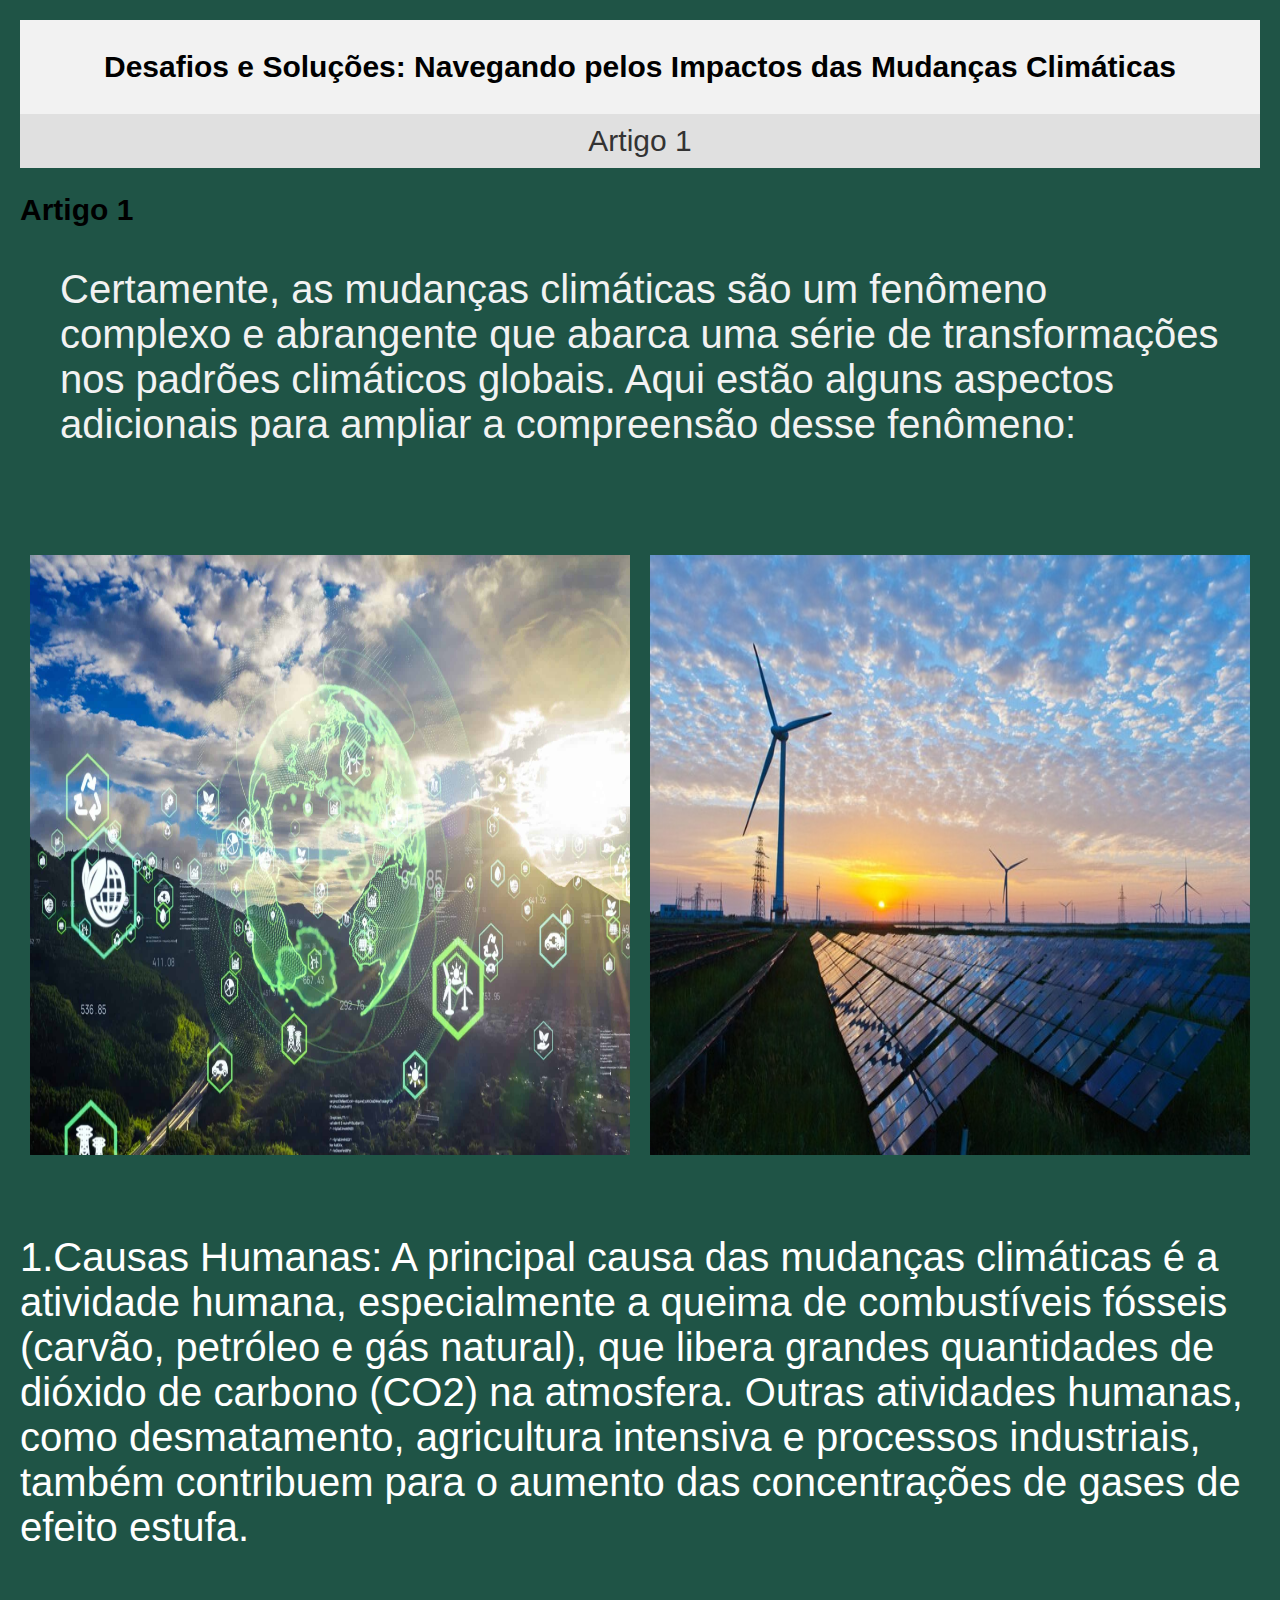
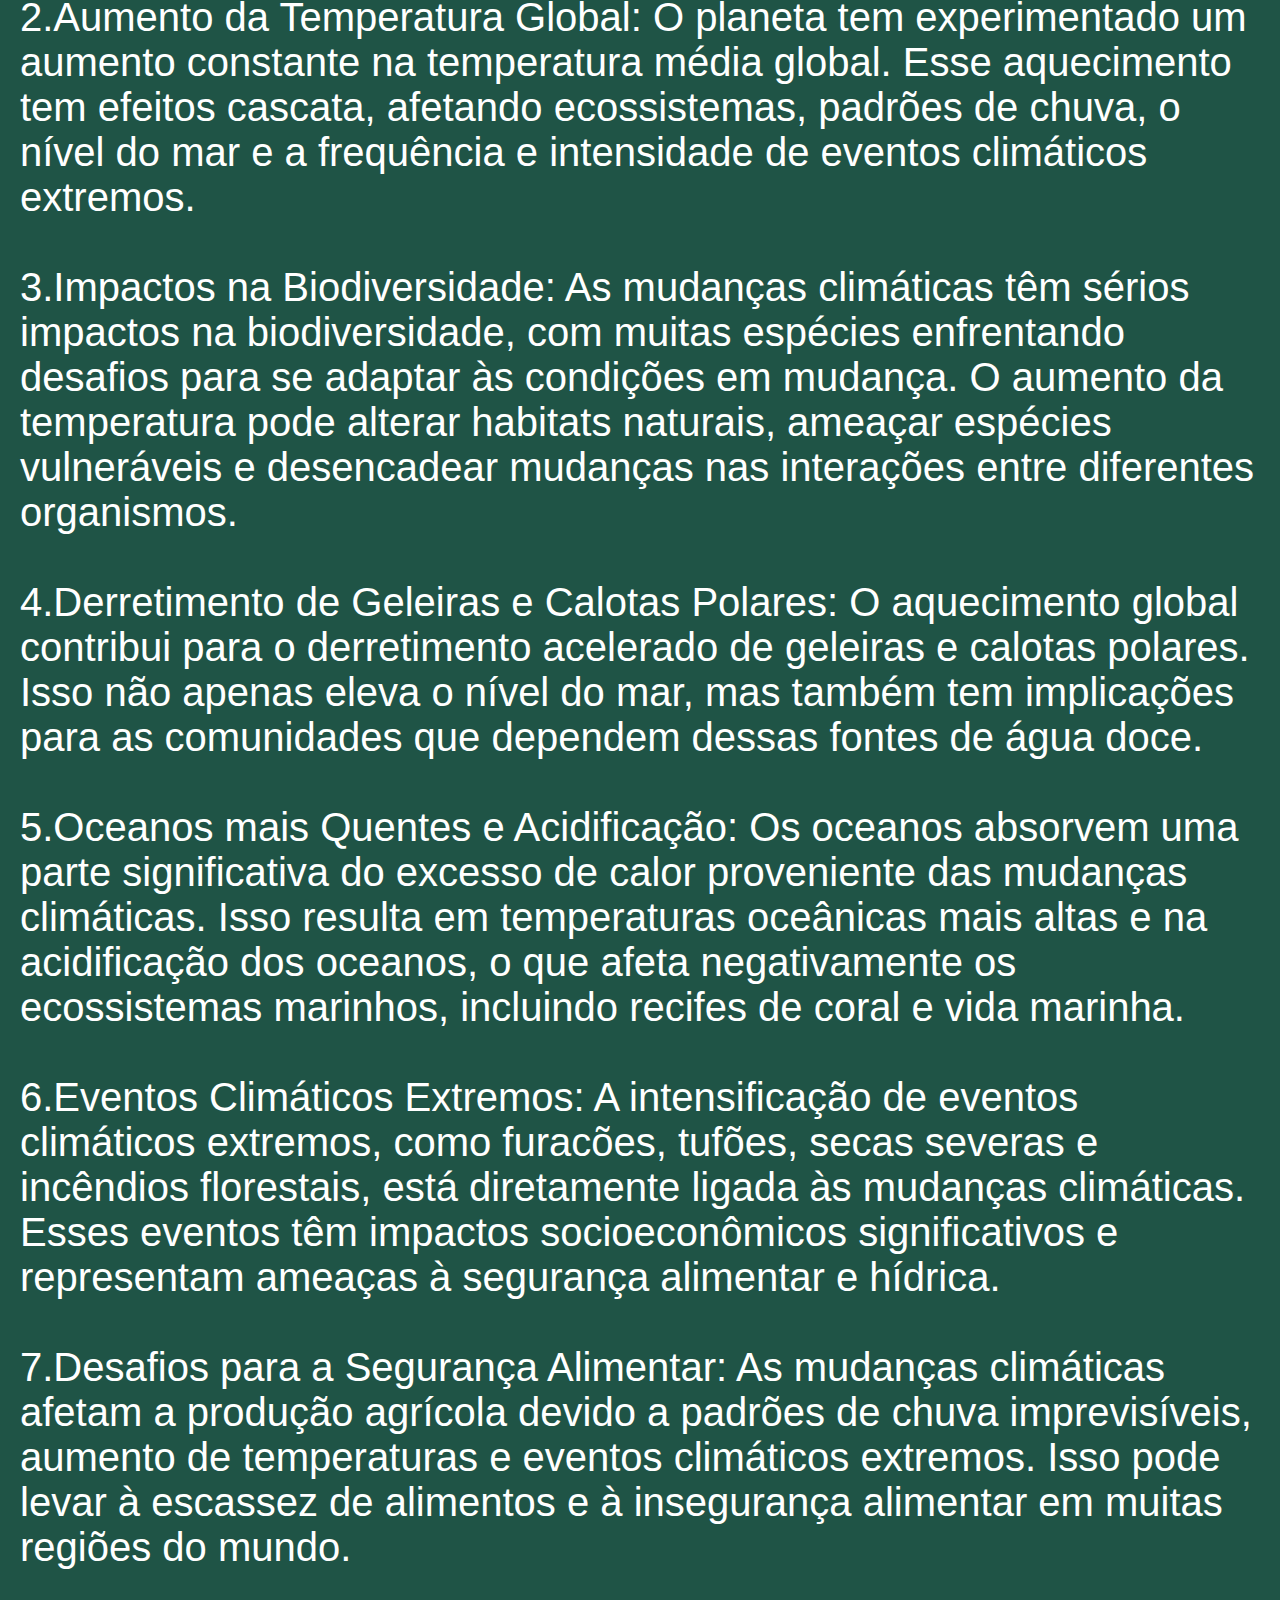
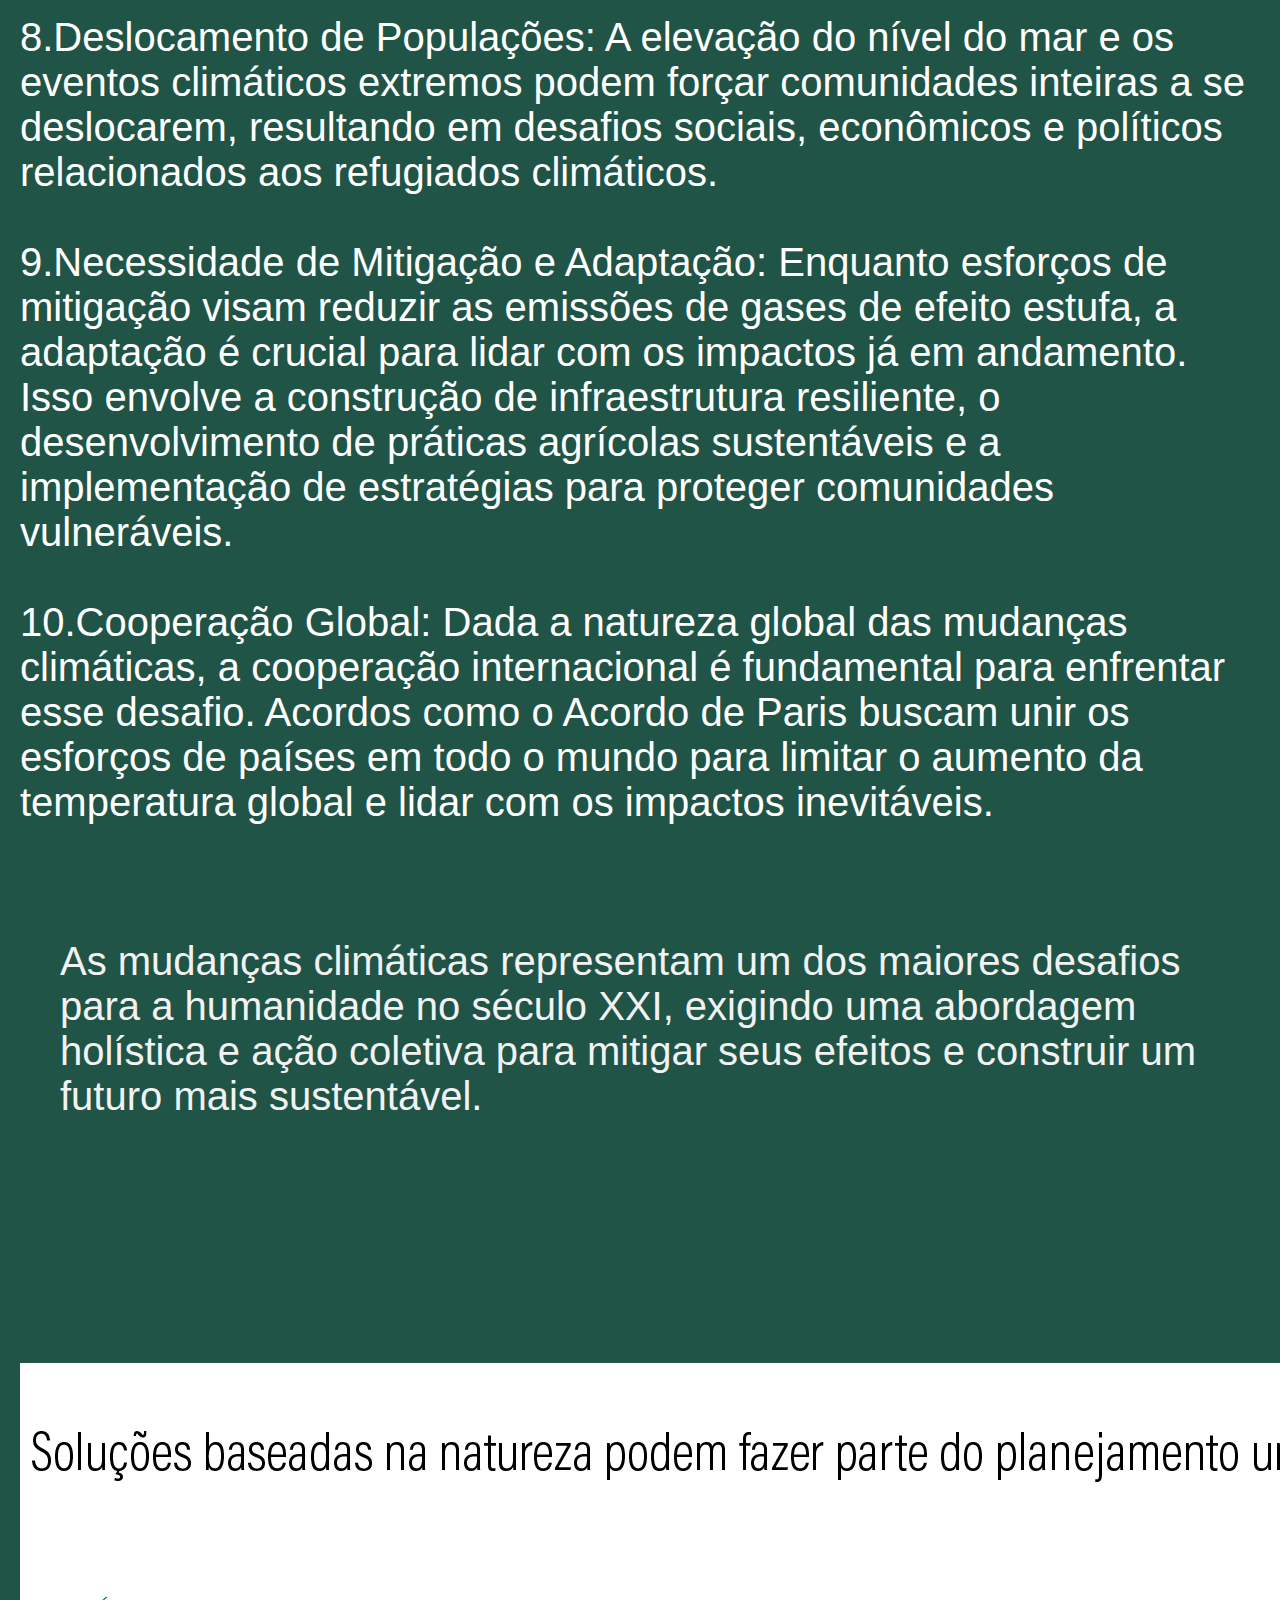
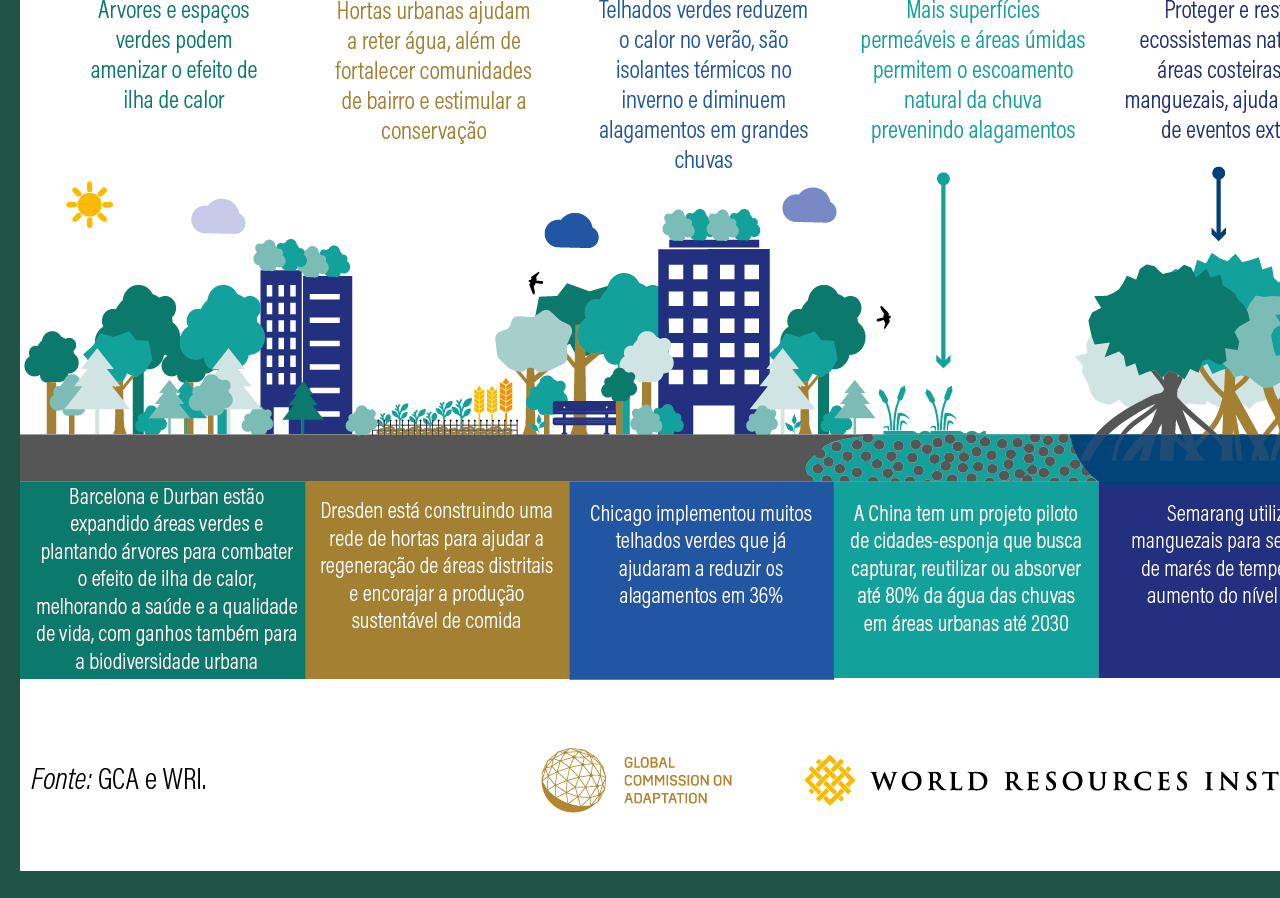
<file: Desafios_e_Soluções.html>
<!DOCTYPE html>
<html lang="pt-br">
<head>
    <meta charset="UTF-8">
    <meta name="viewport" content="width=device-width, initial-scale=1.0">
    <title>Minha Wikipedia</title>
    <link rel="stylesheet"  href="Desafios_e_Soluções.css">
</head>
<body>

    <header>
        <h1>Desafios e Soluções: Navegando pelos Impactos das Mudanças Climáticas</h1>
    </header>

    <nav>
        <a href="#artigo1">Artigo 1</a>

    </nav>

    <section id="artigo1">
        <h2>Artigo 1</h2><blockquote>
        Certamente, as mudanças climáticas são um fenômeno complexo e abrangente que abarca uma série de transformações nos padrões climáticos globais. Aqui estão alguns aspectos adicionais para ampliar a compreensão desse fenômeno:</blockquote>
<br><br>
<div class="image-container">
    <img src="mudancas-climaticas-mobilidade-scaled.jpg" alt="Imagem 1">
    <img src="painel.jpg" alt="Imagem 2">
</div>
<p>
1.Causas Humanas: A principal causa das mudanças climáticas é a atividade humana, especialmente a queima de combustíveis fósseis (carvão, petróleo e gás natural), que libera grandes quantidades de dióxido de carbono (CO2) na atmosfera. Outras atividades humanas, como desmatamento, agricultura intensiva e processos industriais, também contribuem para o aumento das concentrações de gases de efeito estufa.
<br><br>
2.Aumento da Temperatura Global: O planeta tem experimentado um aumento constante na temperatura média global. Esse aquecimento tem efeitos cascata, afetando ecossistemas, padrões de chuva, o nível do mar e a frequência e intensidade de eventos climáticos extremos.
<br><br>
3.Impactos na Biodiversidade: As mudanças climáticas têm sérios impactos na biodiversidade, com muitas espécies enfrentando desafios para se adaptar às condições em mudança. O aumento da temperatura pode alterar habitats naturais, ameaçar espécies vulneráveis e desencadear mudanças nas interações entre diferentes organismos.
<br><br>
4.Derretimento de Geleiras e Calotas Polares: O aquecimento global contribui para o derretimento acelerado de geleiras e calotas polares. Isso não apenas eleva o nível do mar, mas também tem implicações para as comunidades que dependem dessas fontes de água doce.
<br><br>
5.Oceanos mais Quentes e Acidificação: Os oceanos absorvem uma parte significativa do excesso de calor proveniente das mudanças climáticas. Isso resulta em temperaturas oceânicas mais altas e na acidificação dos oceanos, o que afeta negativamente os ecossistemas marinhos, incluindo recifes de coral e vida marinha.
<br><br>
6.Eventos Climáticos Extremos: A intensificação de eventos climáticos extremos, como furacões, tufões, secas severas e incêndios florestais, está diretamente ligada às mudanças climáticas. Esses eventos têm impactos socioeconômicos significativos e representam ameaças à segurança alimentar e hídrica.
<br><br>
7.Desafios para a Segurança Alimentar: As mudanças climáticas afetam a produção agrícola devido a padrões de chuva imprevisíveis, aumento de temperaturas e eventos climáticos extremos. Isso pode levar à escassez de alimentos e à insegurança alimentar em muitas regiões do mundo.
<br><br>
8.Deslocamento de Populações: A elevação do nível do mar e os eventos climáticos extremos podem forçar comunidades inteiras a se deslocarem, resultando em desafios sociais, econômicos e políticos relacionados aos refugiados climáticos.
<br><br>
9.Necessidade de Mitigação e Adaptação: Enquanto esforços de mitigação visam reduzir as emissões de gases de efeito estufa, a adaptação é crucial para lidar com os impactos já em andamento. Isso envolve a construção de infraestrutura resiliente, o desenvolvimento de práticas agrícolas sustentáveis e a implementação de estratégias para proteger comunidades vulneráveis.
<br><br>
10.Cooperação Global: Dada a natureza global das mudanças climáticas, a cooperação internacional é fundamental para enfrentar esse desafio. Acordos como o Acordo de Paris buscam unir os esforços de países em todo o mundo para limitar o aumento da temperatura global e lidar com os impactos inevitáveis.</p>
<br>
<blockquote>As mudanças climáticas representam um dos maiores desafios para a humanidade no século XXI, exigindo uma abordagem holística e ação coletiva para mitigar seus efeitos e construir um futuro mais sustentável.</blockquote>
    </section>
<br><br><br><br><br><br>

<div><center>
    <img src="abaixo.png" alt="Imagem 1">
</center>   
</div>
    

    

</body>
</html>
</file>
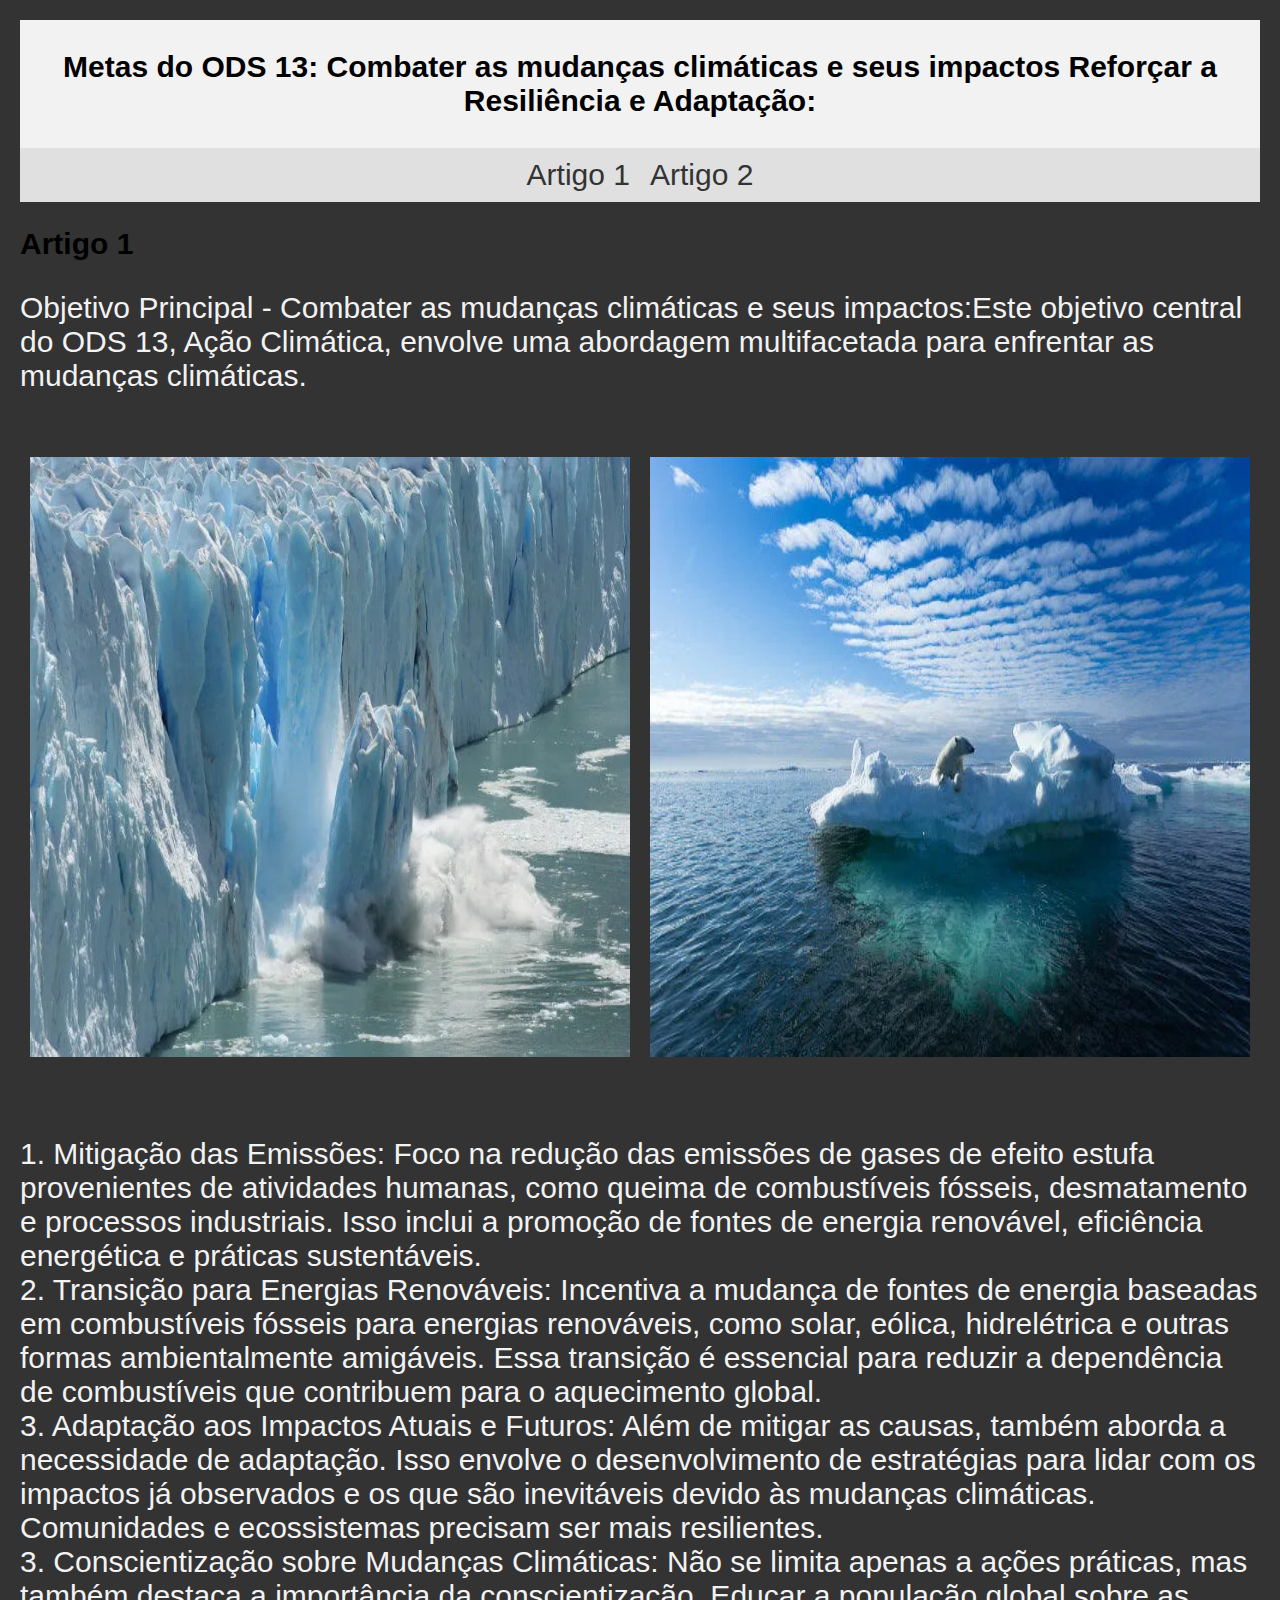
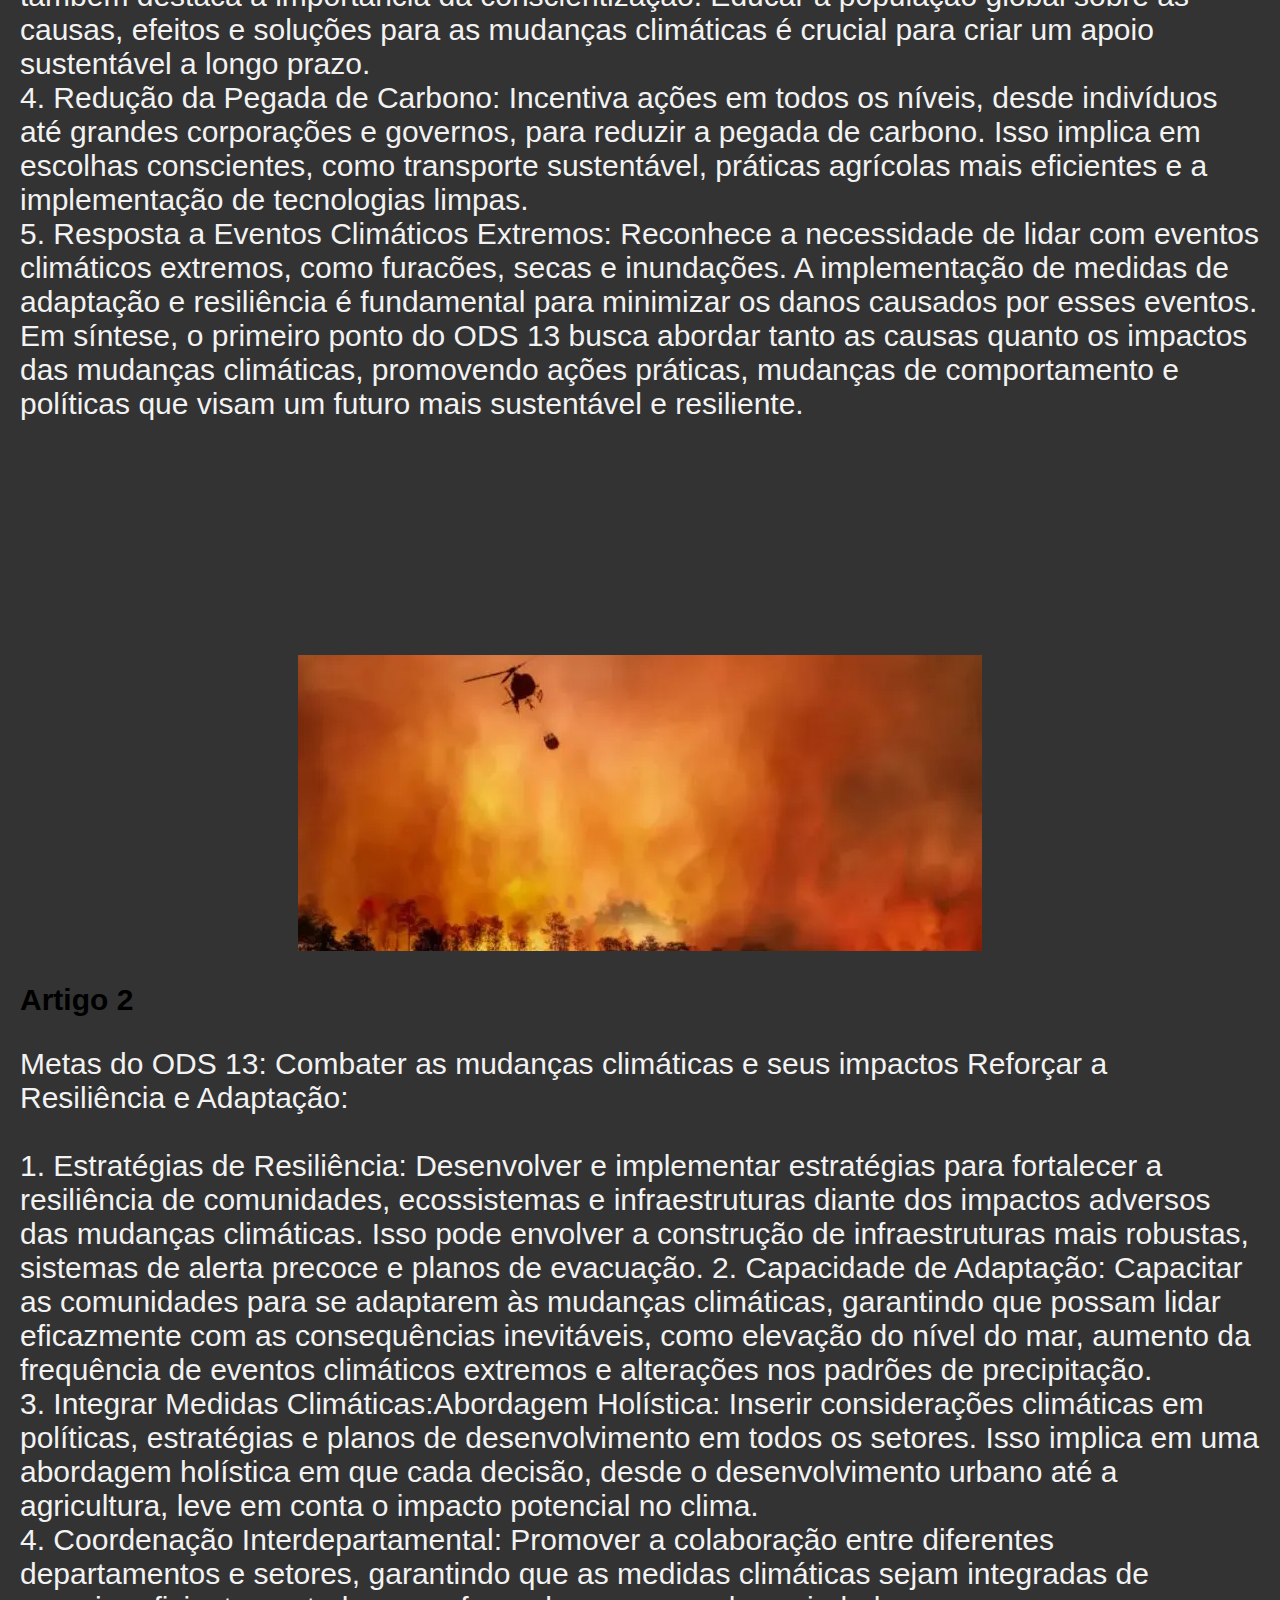
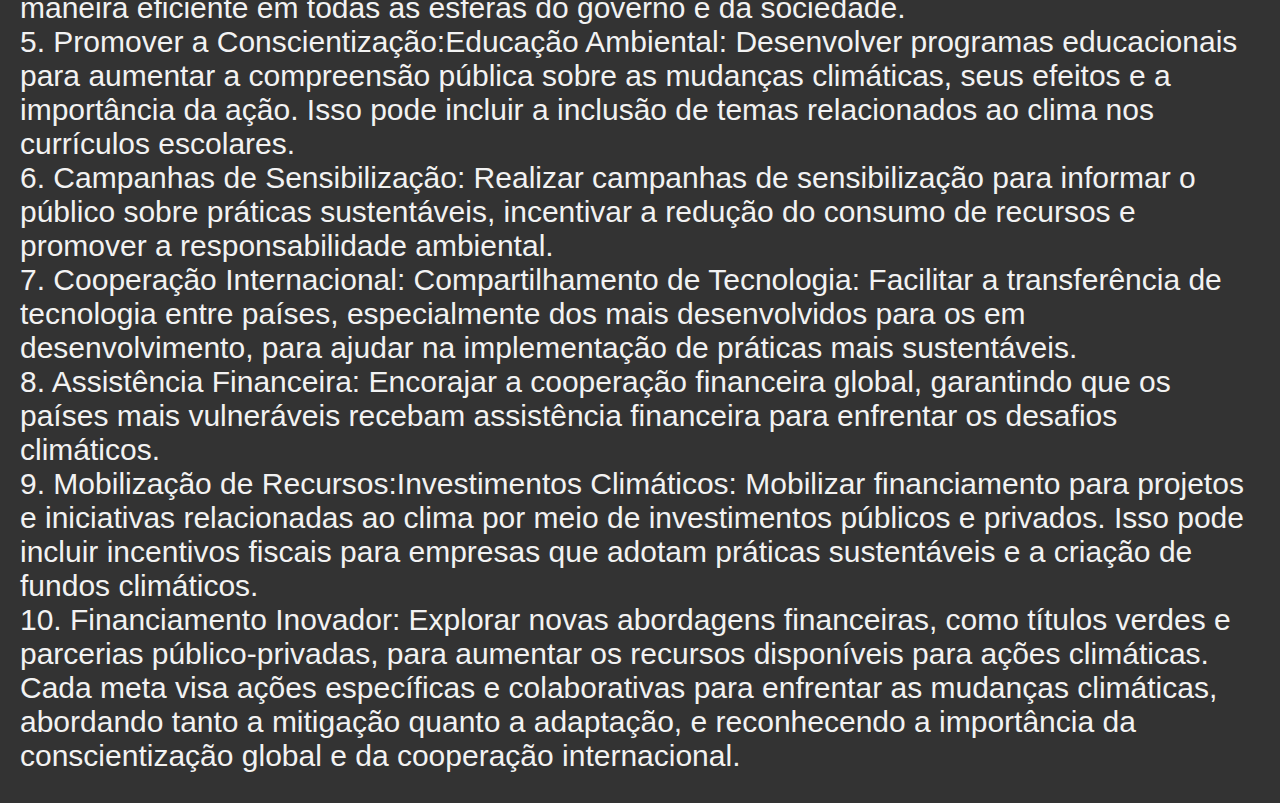
<file: metas_da_ods_13.html>
<!DOCTYPE html>
<html lang="pt-br">
<head>
    <meta charset="UTF-8">
    <meta name="viewport" content="width=device-width, initial-scale=1.0">
    <title>Minha Wikipedia</title>
    <link rel="stylesheet" type="text/css" href="metas_da_ods_13.css">
</head>
<body>

    <header>
        <h1>Metas do ODS 13: Combater as mudanças climáticas e seus impactos Reforçar a Resiliência e Adaptação:</h1>
    </header>

    <nav>
        <a href="#artigo1">Artigo 1</a>
        <a href="#artigo2">Artigo 2</a>
        
    </nav>

    <section id="artigo1">
        <h2>Artigo 1</h2>
        <p>Objetivo Principal - Combater as mudanças climáticas e seus impactos:Este objetivo central do ODS 13, Ação Climática, envolve uma abordagem multifacetada para enfrentar as mudanças climáticas.
<br><br>
<div class="image-container">
    <img src="geleiras.webp" alt="Imagem 1">
    <img src="urso-polar.webp" alt="Imagem 2">
</div><P>
            1. Mitigação das Emissões:
            Foco na redução das emissões de gases de efeito estufa provenientes de atividades humanas, como queima de combustíveis fósseis, desmatamento e processos industriais. Isso inclui a promoção de fontes de energia renovável, eficiência energética e práticas sustentáveis.
<br>
            2. Transição para Energias
            Renováveis:
            Incentiva a mudança de fontes de energia baseadas em combustíveis fósseis para energias renováveis, como solar, eólica, hidrelétrica e outras formas ambientalmente amigáveis. Essa transição é essencial para reduzir a dependência de combustíveis que contribuem para o aquecimento global.
<br>            
            3. Adaptação aos Impactos Atuais e Futuros:
            
            Além de mitigar as causas, também aborda a necessidade de adaptação. Isso envolve o desenvolvimento de estratégias para lidar com os impactos já observados e os que são inevitáveis devido às mudanças climáticas. Comunidades e ecossistemas precisam ser mais resilientes.
<br>            
            3. Conscientização sobre Mudanças Climáticas:
            Não se limita apenas a ações práticas, mas também destaca a importância da conscientização. Educar a população global sobre as causas, efeitos e soluções para as mudanças climáticas é crucial para criar um apoio sustentável a longo prazo.
<br>          
            4. Redução da Pegada de Carbono:
            Incentiva ações em todos os níveis, desde indivíduos até grandes corporações e governos, para reduzir a pegada de carbono. Isso implica em escolhas conscientes, como transporte sustentável, práticas agrícolas mais eficientes e a implementação de tecnologias limpas.
            
<br>           5. Resposta a Eventos Climáticos Extremos:
            Reconhece a necessidade de lidar com eventos climáticos extremos, como furacões, secas e inundações. A implementação de medidas de adaptação e resiliência é fundamental para minimizar os danos causados por esses eventos.
            
            Em síntese, o primeiro ponto do ODS 13 busca abordar tanto as causas quanto os impactos das mudanças climáticas, promovendo ações práticas, mudanças de comportamento e políticas que visam um futuro mais sustentável e resiliente.</p>
    </section>
<br><br><br><br><br><br>
<div><center>
    <img src="incendios-florestais.webp" alt="Imagem 1">
</center>
</div>
    <section id="artigo2">
        <h2>Artigo 2</h2>
        <p>Metas do ODS 13: Combater as mudanças climáticas e seus impactos Reforçar a Resiliência e Adaptação:
<br><br>
            1. Estratégias de Resiliência: Desenvolver e implementar estratégias para fortalecer a resiliência de comunidades, ecossistemas e infraestruturas diante dos impactos adversos das mudanças climáticas. Isso pode envolver a construção de infraestruturas mais robustas, sistemas de alerta precoce e planos de evacuação.
            
            2. Capacidade de Adaptação: Capacitar as comunidades para se adaptarem às mudanças climáticas, garantindo que possam lidar eficazmente com as consequências inevitáveis, como elevação do nível do mar, aumento da frequência de eventos climáticos extremos e alterações nos padrões de precipitação.
<br>            
            3. Integrar Medidas Climáticas:Abordagem Holística: 
            Inserir considerações climáticas em políticas, estratégias e planos de desenvolvimento em todos os setores. Isso implica em uma abordagem holística em que cada decisão, desde o desenvolvimento urbano até a agricultura, leve em conta o impacto potencial no clima.
<br>            
            4. Coordenação Interdepartamental: Promover a colaboração entre diferentes departamentos e setores, garantindo que as medidas climáticas sejam integradas de maneira eficiente em todas as esferas do governo e da sociedade.
<br>            
            5. Promover a Conscientização:Educação Ambiental: 
            Desenvolver programas educacionais para aumentar a compreensão pública sobre as mudanças climáticas, seus efeitos e a importância da ação. Isso pode incluir a inclusão de temas relacionados ao clima nos currículos escolares.
<br>            
            6. Campanhas de Sensibilização: 
            Realizar campanhas de sensibilização para informar o público sobre práticas sustentáveis, incentivar a redução do consumo de recursos e promover a responsabilidade ambiental.
<br>            
            7. Cooperação Internacional:
            Compartilhamento de Tecnologia: Facilitar a transferência de tecnologia entre países, especialmente dos mais desenvolvidos para os em desenvolvimento, para ajudar na implementação de práticas mais sustentáveis.
<br>            
            8. Assistência Financeira: Encorajar a cooperação financeira global, garantindo que os países mais vulneráveis recebam assistência financeira para enfrentar os desafios climáticos.
<br>            
            9. Mobilização de Recursos:Investimentos Climáticos: 
            Mobilizar financiamento para projetos e iniciativas relacionadas ao clima por meio de investimentos públicos e privados. Isso pode incluir incentivos fiscais para empresas que adotam práticas sustentáveis e a criação de fundos climáticos.
<br>            
            10. Financiamento Inovador: Explorar novas abordagens financeiras, como títulos verdes e parcerias público-privadas, para aumentar os recursos disponíveis para ações climáticas.
<br>            
            Cada meta visa ações específicas e colaborativas para enfrentar as mudanças climáticas, abordando tanto a mitigação quanto a adaptação, e reconhecendo a importância da conscientização global e da cooperação internacional.</P>
    </section>



   

</body>
</html>
</file>
<file: Desafios_e_Soluções.css>
/* Default styles for all screens */
* {
    font-size: 30px;
}

p {
    color: #ffffff;
    font-size: 40px;
}

blockquote {
    color: #f2f2f2;
    font-size: 40px;
}

body {
    background-color: #1f5446;
    font-family: Arial, sans-serif;
    margin: 20px;
}

header {
    text-align: center;
    background-color: #f2f2f2;
    padding: 10px;
}

nav {
    display: flex;
    justify-content: center;
    background-color: #e0e0e0;
    padding: 10px;
}

nav a {
    margin: 0 10px;
    text-decoration: none;
    color: #333;
}

section {
    margin-top: 20px;
}

footer {
    text-align: center;
    margin-top: 20px;
    padding: 10px;
    background-color: #f2f2f2;
}

.artigo1 {
    font-family: Arial, sans-serif;
}

.image-container {
    display: flex;
    justify-content: space-around;
    margin-bottom: 80px;
}

.image-container img {
    width: 50%; /* Define a largura das imagens */
    height: 600px;
    width: 600px;
}

/* Media query for smaller screens */
@media only screen and (max-width: 600px) {
    * {
        font-size: 20px;
    }

    p {
        font-size: 30px;
    }

    blockquote {
        font-size: 30px;
    }

    .image-container img {
        width: 100%; /* Make images take up the full width of the container */
        height: auto; /* Maintain aspect ratio */
    }
}
</file>
<file: metas_da_ods_13.css>
/* Default styling for all screen sizes */
* {
    font-size: 30px;
}

body {
    background-color: #333;
    font-family: Arial, sans-serif;
    margin: 20px;
}

header {
    text-align: center;
    background-color: #f2f2f2;
    padding: 10px;
}

nav {
    display: flex;
    justify-content: center;
    background-color: #e0e0e0;
    padding: 10px;
}

nav a {
    margin: 0 10px;
    text-decoration: none;
    color: #333;
}

section {
    margin-top: 20px;
}

footer {
    text-align: center;
    margin-top: 20px;
    padding: 10px;
    background-color: #f2f2f2;
}

.artigo1 {
    font-family: Arial, sans-serif;
}

.image-container {
    display: flex;
    justify-content: space-around;
    margin-bottom: 80px;
}

.image-container img {
    width: 50%;
    height: 600px;
    width: 600px;
}

p {
    color: #f2f2f2;
}

/* Media query for smaller screens */
@media only screen and (max-width: 768px) {
    * {
        font-size: 20px;
    }

    .image-container img {
        width: 100%;
        height: auto;
    }
}
</file>
